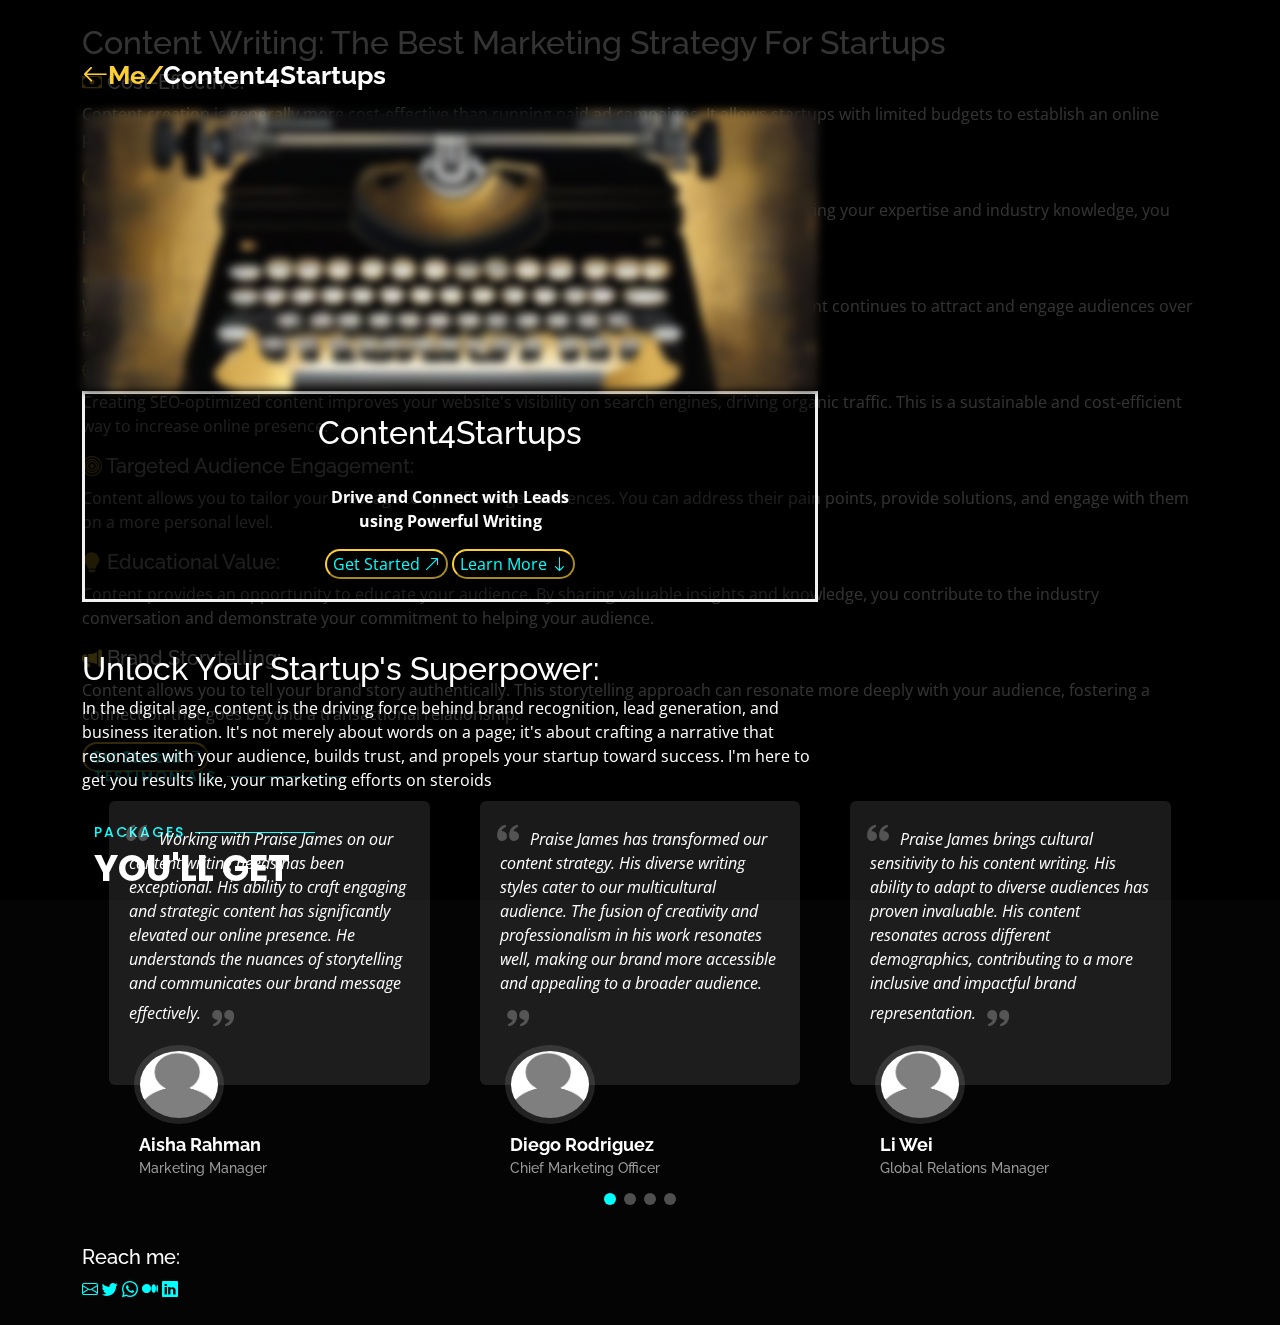
<file: content-for-startups.html>
<!DOCTYPE html>
<html lang="en">
  <head>
    <meta charset="utf-8" />
    <meta content="width=device-width, initial-scale=1.0" name="viewport" />

    <title>Content4Startups - Drive and Connect with leads with Powerful writing</title>
    <meta content="" name="description" />
    <meta content="" name="keywords" />

    <!-- Favicons -->
    <link href="assets/img/favicon.png" rel="icon" />
    <link href="assets/img/apple-touch-icon.png" rel="apple-touch-icon" />

    <!-- Google Fonts -->
    <link
      href="https://fonts.googleapis.com/css?family=Open+Sans:300,300i,400,400i,600,600i,700,700i|Raleway:300,300i,400,400i,500,500i,600,600i,700,700i|Poppins:300,300i,400,400i,500,500i,600,600i,700,700i"
      rel="stylesheet"
    />

    <!-- Vendor CSS Files -->
    <link
      href="assets/vendor/bootstrap/css/bootstrap.min.css"
      rel="stylesheet"
    />
    <link
      href="assets/vendor/bootstrap-icons/bootstrap-icons.css"
      rel="stylesheet"
    />
    <link href="assets/vendor/boxicons/css/boxicons.min.css" rel="stylesheet" />
    <link
      href="assets/vendor/glightbox/css/glightbox.min.css"
      rel="stylesheet"
    />
    <link href="assets/vendor/remixicon/remixicon.css" rel="stylesheet" />
    <link href="assets/vendor/swiper/swiper-bundle.min.css" rel="stylesheet" />

    <!-- Template Main CSS File -->
    <link href="assets/css/style.css" rel="stylesheet" />

  </head>

  <body>
    <main id="main">
      <!-- ======= Portfolio Details ======= -->
      <div id="portfolio-details" class="portfolio-details">
        <div class="container">
          <div class="row">
            <div class="col-lg-8">
              <h2 class="portfolio-title"><a href="/" style="color: #face34;"><i class="bi bi-arrow-left"></i>Me/</a>Content4Startups</h2>
              <div class="text-center">

        <div class="content-hero">
        </div>
        <div class="hero-overlay">
            <h2 class="">Content4Startups</h2>
            <br>
            <p class="">Drive and Connect with Leads
              <br>using Powerful Writing 
            </p>
            <div class="column">
            <button style="border-radius: 25px; border-color: #face34; color: #face34; background-color: transparent;"><a href="https://forms.gle/Scn6UAbZW4ojqVaX6">Get Started <i class="bi bi-arrow-up-right"></i></a></button>
            <button style="border-radius: 25px; border-color: #face34; color: #face34; background-color: transparent;"><a href="#content">Learn More <i class="bi bi-arrow-down"></i></a></button>
            </div>
        </div>
        </div>
        <br>
        <br>
    <h2>Unlock Your Startup's Superpower:</h2>
    <p>In the digital age, content is the driving force behind brand recognition, lead generation, and business iteration. It's not merely about words on a page; it's about crafting a narrative that resonates with your audience, builds trust, and propels your startup toward success. I'm here to get you results like, your marketing efforts on steroids</p>

    <div class="container">


      <div class="section-title">
        <h2>Packages</h2>
        <p>You'll Get</p>
      </div>

      <div class="row services">
        <div class="col-lg-4 col-md-6 d-flex align-items-stretch">
          <div class="icon-box">
            <div class="icon"><i class="bi bi-lightbulb"></i></div>
            <h4><a href="mailto: praisejames011@gmail.com">Strategic Content Planning</a></h4>
            <p>Tailored content strategies aligned with your startup's unique goals and target audience.</p>
          </div>
        </div>

        <div class="col-lg-4 col-md-6 d-flex align-items-stretch mt-4 mt-md-0">
          <div class="icon-box">
            <div class="icon"><i class="bx bx-world"></i></div>
            <h4><a href="mailto: praisejames011@gmail.com ">Search Engine Optimization</a></h4>
            <p>Implementing proven SEO techniques to boost online visibility and attract organic traffic.</p>
          </div>
        </div>

        <div class="col-lg-4 col-md-6 d-flex align-items-stretch mt-4 mt-lg-0">
          <div class="icon-box">
            <div class="icon"><i class="bi bi-blockquote-left"></i></div>
            <h4><a href="mailto: praisejames011@gmail.com">Engaging Blog posts and Articles</a></h4>
            <p>Showcasing your expertise, sharing valuable insights, and establishing thought leadership as a startup, through your blog, guest posts, and featuring you on top platforms</p>
          </div>
        </div>

        <div class="col-lg-4 col-md-6 d-flex align-items-stretch mt-4">
          <div class="icon-box">
            <div class="icon"><i class="bi bi-magnet"></i></div>
            <h4><a href="mailto: praisejames011@gmail.com">Lead Generation</a></h4>
            <p>Crafting compelling lead magnets, whitepapers, and guides to capture and nurture leads.</p>
          </div>
        </div>

        <div class="col-lg-4 col-md-6 d-flex align-items-stretch mt-4">
          <div class="icon-box">
            <div class="icon"><i class="bi bi-people"></i></div>
            <h4><a href="mailto: praisejames011@gmail.com">Social Media Brilliance</a></h4>
            <p> Engaging social media content designed to amplify your brand, foster community, and drive conversions.</p>
          </div>
        </div>

        <div class="col-lg-4 col-md-6 d-flex align-items-stretch mt-4">
          <div class="icon-box">
            <div class="icon"><i class="bi bi-envelope"></i></div>
            <h4><a href="mailto: praisejames011@gmail.com">Email & Newsletter Campaigns</a></h4>
            <p>Compelling email content and strategies to build relationships, nurture leads, and guide them through the sales funnel.</p>
          </div>
        </div>

      </div>

    </div>

    <h2>Let's Write Your Startup Success Story Together:</h2>
    <p>Ready to embark on a content journey that transforms your startup's visibility and drives meaningful results? Let's connect and create a holistic approach to elevate your brand in the digital sphere.
    </p>

    <p>Looking forward to being part of your startup success story!</p>
    <button style="border-radius: 25px; border-color: #face34; color: black; background-color: transparent;"><a href="https://forms.gle/Scn6UAbZW4ojqVaX6"><b>Get Started <i class="bi bi-arrow-up-right"></i></b></a></button>

        </div>
        </div>
        <br>
        <br>
        <div class="col-md-6 d-flex align-items-stretch contact">
          <div class="info-box">

            <h3 style="color: #face34;"><b class="bi bi-lightbulb-fill" style="color:#face34; size: 50px;"></b> Fun Fact</h3>
            <p>I've written content featured on reputable websites and platforms such as; Hackernoon, Educative.io, pyprogramming, code ambry, dev.to, medium, and more, and can also help you get strategic guest posts and on the news </p>
          </div>
        </div>
        <br>
  <div class="container">
        <div class="section-title">
        <h2>Recent Articles</h2>
        </div>

  <div id="artigos">
     <div id="article">
     <img src="assets/img/portfolio/portfolio-19.jpg">
     <h6>Web3 Inclusivity: Bridging the digital divide...</h6>
     <p id="readmore"> <a href="https://medium.com/@slakenet/the-slakenet-manifesto-why-the-internet-should-pay-you-d8729e80f709">  Read more <i class="bi bi-arrow-up-right"></i></a></p>
     </div>
  
    <div id="article">
    <img src="assets/img/portfolio/portfolio-1.jpg">
    <h6>The Slakenet Manifesto: Why The Internet Should Pay You</h6>
    <p id="readmore"><a href="https://medium.com/@slakenet/the-slakenet-manifesto-why-the-internet-should-pay-you-d8729e80f709">Read more <i class="bi bi-arrow-up-right"></i></a></p>
  </div>
  
    <div id="article">
    <img src="assets/img/portfolio/portfolio-16.jpg">
    <h6>Build Signup Systems that Thrive in the Real World</h6>
    <p id="readmore"><a href="https://medium.com/@slakenet/the-slakenet-manifesto-why-the-internet-should-pay-you-d8729e80f709">Read More <i class="bi bi-arrow-up-right"></i></a></p>
    </div>
  </div>
    </main>
    <!-- End #main -->
    <br>

    <div class="container">

      <div class="heading_container heading_center">
        <h2>
          Content Writing: The Best Marketing Strategy <span>For Startups</span>
        </h2>
      </div>
      <h5><i style="color: #face34" class="bi bi-cash"></i> Cost-Effective:</h5>
  <p>Content creation is generally more cost-effective than running paid ad campaigns. It allows startups with limited budgets
    to establish an online presence without significant financial investment.</p>

  <h5><i style="color: #face34" class="bi bi-check-circle-fill"></i> Builds Credibility and Trust:</h5>
  <p>High-quality, informative content helps build credibility and trust with your audience. By showcasing your expertise
    and industry knowledge, you position yourself as an authority in your field.</p>

  <h5><i style="color: #face34" class="bi bi-bar-chart-fill"></i> Long-Term Impact:</h5>
  <p>Well-crafted content has a lasting impact. While paid ads have a limited lifespan, evergreen content continues to
    attract and engage audiences over an extended period.</p>

  <h5><i style="color: #face34" class="bi bi-globe"></i> SEO Benefits:</h5>
  <p>Creating SEO-optimized content improves your website's visibility on search engines, driving organic traffic. This is
    a sustainable and cost-efficient way to increase online presence.</p>

  <h5><i style="color: #face34" class="bi bi-bullseye"></i> Targeted Audience Engagement:</h5>
  <p>Content allows you to tailor your message to specific target audiences. You can address their pain points, provide
    solutions, and engage with them on a more personal level.</p>

  <h5><i style="color: #face34" class="bi bi-lightbulb-fill"></i> Educational Value:</h5>
  <p>Content provides an opportunity to educate your audience. By sharing valuable insights and knowledge, you contribute to
    the industry conversation and demonstrate your commitment to helping your audience.</p>

  <h5><i style="color: #face34" class="bi bi-megaphone-fill"></i> Brand Storytelling:</h5>
  <p>Content allows you to tell your brand story authentically. This storytelling approach can resonate more deeply with
    your audience, fostering a connection that goes beyond a transactional relationship.</p>
    <button style="border-radius: 25px; border-color: #face34; color: black; background-color: transparent;"><a href="https://forms.gle/Scn6UAbZW4ojqVaX6"><b>Get Started <i class="bi bi-arrow-up-right"></i></b></a></button>
    <br>
    

<!-- ======= Testimonials ======= -->
    <div class="testimonials container">
    
        <div class="section-title">
            <h2>Testimonials</h2>
        </div>
    
        <div class="testimonials-slider swiper" data-aos="fade-up" data-aos-delay="100">
            <div class="swiper-wrapper">
                <div class="swiper-slide">
                    <div class="testimonial-item">
                        <p>
                            <i class="bx bxs-quote-alt-left quote-icon-left"></i>
                            Working with Praise James on our content writing needs has been exceptional. His ability to craft engaging and strategic content has significantly elevated our online presence. He understands the nuances of storytelling and communicates our brand message effectively.
                            <i class="bx bxs-quote-alt-right quote-icon-right"></i>
                        </p>
                        <img src="assets/img/testimonials/testimonial.jpg" class="testimonial-img" alt="">
                        <h3>Aisha Rahman</h3>
                        <h4>Marketing Manager</h4>
                    </div>
                </div><!-- End testimonial item -->
    
                <div class="swiper-slide">
                    <div class="testimonial-item">
                        <p>
                            <i class="bx bxs-quote-alt-left quote-icon-left"></i>
                            Praise James has transformed our content strategy. His diverse writing styles cater to our multicultural audience. The fusion of creativity and professionalism in his work resonates well, making our brand more accessible and appealing to a broader audience.
                            <i class="bx bxs-quote-alt-right quote-icon-right"></i>
                        </p>
                        <img src="assets/img/testimonials/testimonial.jpg" class="testimonial-img" alt="">
                        <h3>Diego Rodriguez</h3>
                        <h4>Chief Marketing Officer</h4>
                    </div>
                </div><!-- End testimonial item -->
    
                <div class="swiper-slide">
                    <div class="testimonial-item">
                        <p>
                            <i class="bx bxs-quote-alt-left quote-icon-left"></i>
                            Praise James brings cultural sensitivity to his content writing. His ability to adapt to diverse audiences has proven invaluable. His content resonates across different demographics, contributing to a more inclusive and impactful brand representation.
                            <i class="bx bxs-quote-alt-right quote-icon-right"></i>
                        </p>
                        <img src="assets/img/testimonials/testimonial.jpg" class="testimonial-img" alt="">
                        <h3>Li Wei</h3>
                        <h4>Global Relations Manager</h4>
                    </div>
                </div><!-- End testimonial item -->
    
                <div class="swiper-slide">
                    <div class="testimonial-item">
                        <p>
                            <i class="bx bxs-quote-alt-left quote-icon-left"></i>
                            It's a pleasure working with Praise James on our content initiatives. His commitment to delivering diverse and culturally relevant content sets him apart. Our brand has witnessed increased engagement and resonance with our target audience due to his content expertise.
                            <i class="bx bxs-quote-alt-right quote-icon-right"></i>
                        </p>
                        <img src="assets/img/testimonials/testimonial.jpg" class="testimonial-img" alt="">
                        <h3>Ravi Patel</h3>
                        <h4>Brand Strategist</h4>
                    </div>
                </div><!-- End testimonial item -->
    
            </div>
            <div class="swiper-pagination"></div>
        </div>
    
        <div class="owl-carousel testimonials-carousel">
    
        </div>
    
    </div>
    <br>
    <div class="social-links">
        
              <h5>Reach me:</h5>

              <a href="mailto: praisejames011@gmail.com" class="facebook"><i class="bi bi-envelope"></i></a>
              <a href="https://twitter.com/praze_james" class="twitter"><i class="bi bi-twitter"></i></a>

              <a href="https://wa.me/+2349030948417" class="whatsapp"><i class="bi bi-whatsapp"></i></a>
              <a href="https://medium.com/@praise-james" class="medium"><i class="bi bi-medium"></i></a>
              <a href="https://linkedin.com/in/praise-james" class="linkedin"><i class="bi bi-linkedin"></i></a>
            </div>
    <br>

    <!-- Vendor JS Files -->
    <script src="assets/vendor/purecounter/purecounter_vanilla.js"></script>
    <script src="assets/vendor/bootstrap/js/bootstrap.bundle.min.js"></script>
    <script src="assets/vendor/glightbox/js/glightbox.min.js"></script>
    <script src="assets/vendor/isotope-layout/isotope.pkgd.min.js"></script>
    <script src="assets/vendor/swiper/swiper-bundle.min.js"></script>
    <script src="assets/vendor/waypoints/noframework.waypoints.js"></script>
    <script src="assets/vendor/php-email-form/validate.js"></script>

    <!-- Template Main JS File -->
    <script src="assets/js/main.js"></script>
  </body>
</html>
</file>
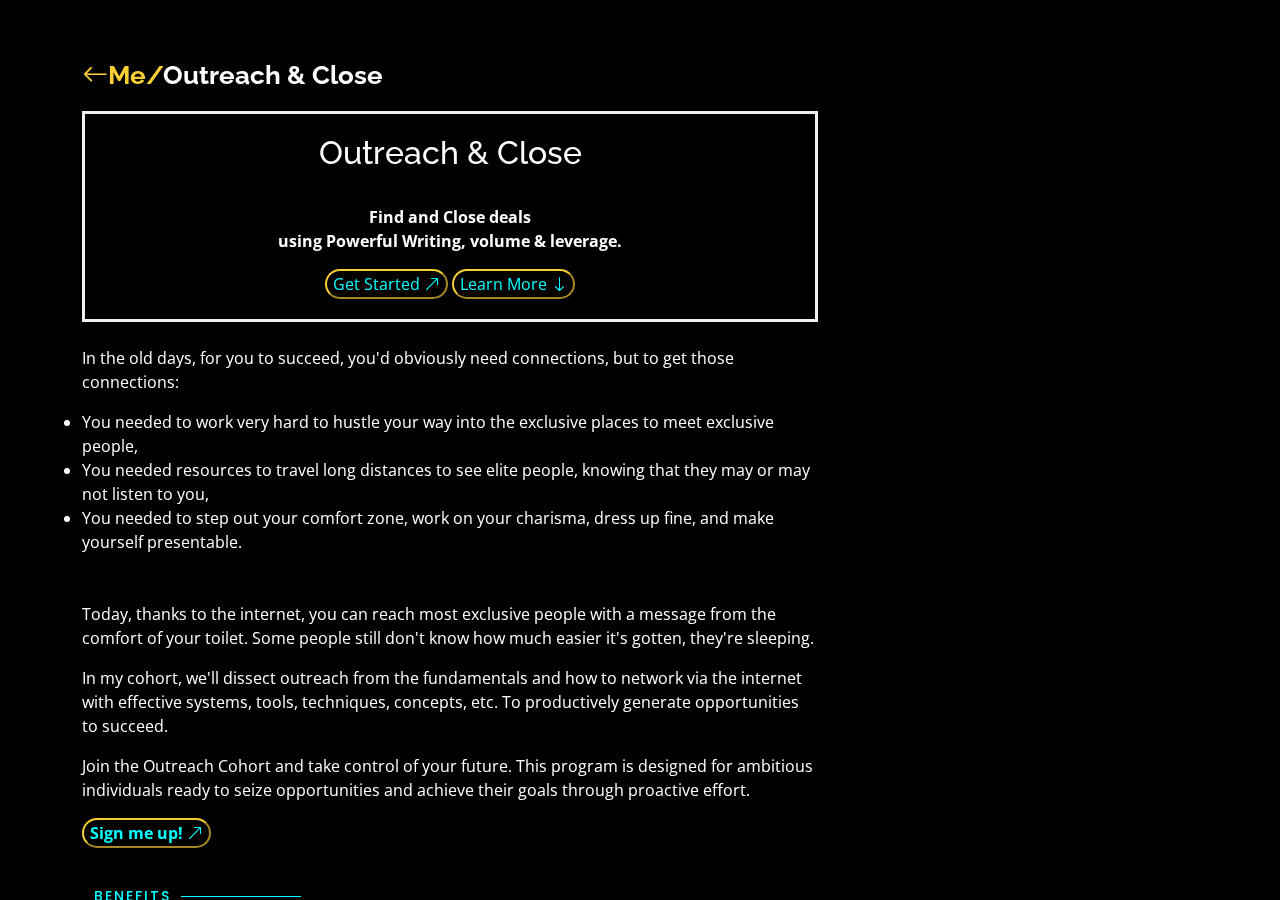
<file: outreach.html>
<!DOCTYPE html>
<html lang="en">
  <head>
    <meta charset="utf-8" />
    <meta content="width=device-width, initial-scale=1.0" name="viewport" />

    <title>Outreach & Close - Get and Close Clients, deals, jobs, anything</title>
    <meta content="" name="description" />
    <meta content="" name="keywords" />

    <!-- Favicons -->
    <link href="assets/img/favicon.png" rel="icon" />
    <link href="assets/img/apple-touch-icon.png" rel="apple-touch-icon" />

    <!-- Google Fonts -->
    <link
      href="https://fonts.googleapis.com/css?family=Open+Sans:300,300i,400,400i,600,600i,700,700i|Raleway:300,300i,400,400i,500,500i,600,600i,700,700i|Poppins:300,300i,400,400i,500,500i,600,600i,700,700i"
      rel="stylesheet"
    />

    <!-- Vendor CSS Files -->
    <link
      href="assets/vendor/bootstrap/css/bootstrap.min.css"
      rel="stylesheet"
    />
    <link
      href="assets/vendor/bootstrap-icons/bootstrap-icons.css"
      rel="stylesheet"
    />
    <link href="assets/vendor/boxicons/css/boxicons.min.css" rel="stylesheet" />
    <link
      href="assets/vendor/glightbox/css/glightbox.min.css"
      rel="stylesheet"
    />
    <link href="assets/vendor/remixicon/remixicon.css" rel="stylesheet" />
    <link href="assets/vendor/swiper/swiper-bundle.min.css" rel="stylesheet" />

    <!-- Template Main CSS File -->
    <link href="assets/css/style.css" rel="stylesheet" />

  </head>

  <body>
    <main id="main">
      <!-- ======= Portfolio Details ======= -->
      <div id="portfolio-details" class="portfolio-details">
        <div class="container">
          <div class="row">
            <div class="col-lg-8">
              <h2 class="portfolio-title"><a href="/" style="color: #face34;"><i class="bi bi-arrow-left"></i>Me/</a>Outreach & Close</h2>
              <div class="text-center">

        <!-- <div class="content-hero">
        </div> -->
        <div class="hero-overlay">
            <h2 class="">Outreach & Close</h2>
            <br>
            <p class="">Find and Close deals
              <br>using Powerful Writing, volume & leverage.
            </p>
            <div class="column">
            <button style="border-radius: 25px; border-color: #face34; color: #face34; background-color: transparent;"><a href="https://forms.gle/WPQy4RJe4xvmKgiH8">Get Started <i class="bi bi-arrow-up-right"></i></a></button>
            <button style="border-radius: 25px; border-color: #face34; color: #face34; background-color: transparent;"><a href="#content">Learn More <i class="bi bi-arrow-down"></i></a></button>
            </div>
        </div>
        </div>
        <br>
        <p>
        In the old days, for you to succeed, you'd obviously need connections, but to get those connections:
        </p>
        <li>
        You needed to work very hard to hustle your way into the exclusive places to meet exclusive people,
        </li>
        <li>
        You needed resources to travel long distances to see elite people, knowing that they may or may not listen to you,
        </li>
        <li>
        You needed to step out your comfort zone, work on your charisma, dress up fine, and make yourself presentable.
        </li>
        <br>
        <br>
        <p>
        Today, thanks to the internet, you can reach most exclusive people with a message from the comfort of your toilet. Some people still don't know how much easier it's gotten, they're sleeping.
        </p>
        <p>
        In my cohort, we'll dissect outreach from the fundamentals and how to network via the internet with effective systems, tools, techniques, concepts, etc. To productively generate opportunities to succeed.
        <p>
        Join the Outreach Cohort and take control of your future. This program is designed for ambitious individuals ready to seize opportunities and achieve their goals through proactive effort.
        </p>
        <button style="border-radius: 25px; border-color: #face34; color: black; background-color: transparent;"><a href="https://forms.gle/WPQy4RJe4xvmKgiH8"><b>Sign me up! <i class="bi bi-arrow-up-right"></i></b></a></button>
        <br>
        <br>
        <div class="container">
      <div class="section-title">
        <h2>Benefits</h2>
        <p>You'll Get</p>
      </div>
      <div class="row services">
        <div class="col-lg-4 col-md-6 d-flex align-items-stretch">
          <div class="icon-box">
            <div class="icon"><i class="bi bi-lightbulb"></i></div>
            <h4><a href="mailto: praisejames011@gmail.com">Opportunity Generation</a></h4>
            <p>Learn how to proactively create opportunities through strategic outreach method</p>
          </div>
        </div>

        <div class="col-lg-4 col-md-6 d-flex align-items-stretch mt-4 mt-md-0">
          <div class="icon-box">
            <div class="icon"><i class="bi bi-tools"></i></div>
            <h4><a href="mailto: praisejames011@gmail.com ">Skill Amplification </a></h4>
            <p>Sharpen your communication and networking skills to enhance your career prospects and amplify the impact of your other skills.</p>
          </div>
        </div>

        <div class="col-lg-4 col-md-6 d-flex align-items-stretch mt-4 mt-lg-0">
          <div class="icon-box">
            <div class="icon"><i class="bi bi-award"></i></div>
            <h4><a href="mailto: praisejames011@gmail.com">Accountability</a></h4>
            <p>Stay accountable and track your progress with structured accountability dashboards and competition.</p>
          </div>
        </div>
        <div class="col-lg-4 col-md-6 d-flex align-items-stretch mt-4">
          <div class="icon-box">
            <div class="icon"><i class="bi bi-people"></i></div>
            <h4><a href="mailto: praisejames011@gmail.com">One on One Guidance</a></h4>
            <p>Capitalize on personalized and expert guidance & tools to make outreach easier.</p>
          </div>
        </div>

      </div>
      <br>
      <button style="border-radius: 25px; border-color: #face34; color: black; background-color: transparent;"><a href="https://forms.gle/WPQy4RJe4xvmKgiH8"><b>Join Now! <i class="bi bi-arrow-up-right"></i></b></a></button>
      <br>
      <br>
        <p>
        Forget waiting for luck to come knocking—create your own luck by taking action. The cohort will equip you with the tools, knowledge, and strategies to generate opportunities with outreach (email, calls, messages etc). and make success inevitable.
        </p>
        <p>
        No more relying on blind luck or chance. Through hard work, persistence, and skill development, you'll:
        </p>
        <li>Increase your chances of success by generating large volumes of opportunities with outreach strategies, tools, community etc.</li>
        <li>Learn and become adept at spotting and capitalizing on opportunities in your field.</li>
        <li>Build up your unique brand that'll make opportunities find you.</li>
        <br>
        <p>
        The program is all about empowering you to take charge of your destiny and build a successful career on your terms.
        </p>
        <p>
        Join the list now and let's make success happen together. Don't leave your future to chance—take control and join the cohort today!"
        </p>
        <br>
        <button style="border-radius: 25px; border-color: #face34; color: black; background-color: transparent;"><a href="https://forms.gle/WPQy4RJe4xvmKgiH8"><b>Sign me up! <i class="bi bi-arrow-up-right"></i></b></a></button>
        <br>
        <br>
    <h2 id="content">Who am I?</h2>
    <p>In the fall of 2022, I was in a situation where I didn't have a PC or a smartphone.
    </p>
    <p>
    In dire need of a breakthrough to step up. I borrowed a friend's PC to start working on my portfolio, projects, articles etc.</p>
    <p>
    Then I was reaching out to businesses to get freelance gigs etc. Pitching them my projects and articles hoping to get some money to step back up. I didn't get a single one.
    </p>
    <p>
    Broke asf. Something tragic happened to my friend and I didn't have access to the PC anymore.
    </p>
    <p>
    I was frustrated. I was forced to look around and see if there was anything for me. Then I realized most of the small businesses around didn't have tech or online strategies that could improve their reach and grow their business and I could help them with that.
    </p>
    <p>
    I was able to put some things together. I found an internet cafe where I was allowed to borrow their PC for an unstable time, it wasn't connected to the internet and was low spec so I had to write HTML and CSS on Notepad until I could run portable sublime text on a flash drive.
    </p>
    <p>
    Then I found this old phone around in my house, the charging point wasn't working, the network was poor and, well you can take a look at it...
    </p>
    <img src="assets/img/phone.png"/>
    <p>
    By the beginning of January 2023, I'd grab my Dad's smartphone at night (sometimes if he was chanced) and google "restaurants near me", "printing stores near me" etc. Then I'd write their emails on paper and send cold emails to offer web design services. Didn't get any response as I kept doing it for weeks.
    </p>
    <p>
    Then I started writing their phone numbers at night, then I'd go outside in the morning to cold call with that phone I told you I found and then go to the cafe in the afternoon to write code and stuff.
    </p>
    <p>
    I faced lots of rejections, failures, depressing insults, etc on the cold call outreach, especially as I'm an introvert and was taking a huge leap from my comfort zone.
    </p>
    <p>
    Eventually, I got better and learned from my mistakes by myself. I didn't have access to take any courses, read any books or get any mentors who could help.
    </p>
    <p>
    One day I called a hotel and asked to speak with the manager and they were like "You can come over". I told them when I'd come, prepared a printout and showed up the next morning.
    </p>
    <p>
    That was the beginning of my journey as a tech consultant. I've learned so much from the hands-on experience, to figure out how to market my skills and give people value.
    </p>
    <p>
    I have lots of stories and lessons to share on this, I later went on to close better deals, read and watched actual lessons, this increased my output significantly.
    </p>
    <p>
    I got to reach 40+ businesses, till I stopped. Then focused on my startup and used my skills to send emails, jump on meetings and close partnerships with companies. I've had conversations with Nord, Kantar, Neo breed marketing, and an exhaustive list of companies and I got to close deals with some of them.
    </p>
    <p>
    Used this same skills to get job offers and other opportunities.
    </p>
    <p>
    Here's one unfair advantage for you:
    
    I'm about to resume the game once again and harder, with all the knowledge I have now, my expertise on email tech, the arts, concepts, psychology, etc, on how to approach and get what you want from businesses or the people that matter.
    </p>
    <p>
    I'll be using it to work on some of my projects, including Blocktip (300+ cryptos are live btw, Signup for Blocktip to start receiving tips and support in crypto).
    </p>
    <p>
    So I'm starting a cohort to teach you along to smash your own goals with email & outreach strategies while I do the same.
    </p>
    <p>
    I'm opening only 3 spots. We'll be dissecting various topics where I'll share more of my experiences, stories, lessons, insights, technical knowledge, etc on how to close clients.
    </p>
    <p>
    We'll have accountability dashboards where we'll all do large amounts of reps after the lessons and make sure we do enough inputs that it wouldn't make any sense not to smash those goals.
    </p>
    <br>
    <p>This is NOT for you if you:
    </p>
    <li>Want to remain in the same place
    </li>
    <li>Are lazy
    </li>
    <li>Are impatient and prefer comfort 24/7
    </li>
    <li>Can't dedicate time, resources and energy to your goals.
    </li>
    <br>
    <p>
    This is for you if you need to:
    </p>
    <li>Get a job(s)
    </li>
    <li>Get clients for your service
    </li>
    <li>Get customers for your product
    </li>
    <li>Close partnerships with companies.
    </li>
    <li>Network, get mentors, teammates or other people that can contribute to your career growth.
    </li>
    <li>Get more opportunities for anything you're doing.
    </li>
    <li>Find more ways to monetize your skills.
    </li>
    <li>Learn a quality skill that is monetizable and you can build on.
    </li>
    <li>Other creative ways you can apply it.</li>
    <br>
    <p>
    Check out this form to learn more: <a href="https://forms.gle/WPQy4RJe4xvmKgiH8" style="color: #face34;">https://forms.gle/WPQy4RJe4xvmKgiH8</a>
    </p>
    <p>
    I'll send you an email for the next steps if you're selected and add you to the cohort.
    </p>
    <p>
    See you soon,
    
    Praise J.J.</p>

    </div>

        </div>
        </div>
        <br>
        <br>
        <div class="col-md-6 d-flex align-items-stretch contact">
          <div class="info-box">

            <h3 style="color: #face34;"><b class="bi bi-lightbulb-fill" style="color:#face34; size: 50px;"></b> Fun Fact</h3>
            <p>...</p>
          </div>
        </div>
        <br>
    <br>

<!-- ======= Testimonials ======= -->
    <div class="testimonials container">
    
        <div class="section-title">
            <h2>Testimonials</h2>
        </div>
    
        <div class="testimonials-slider swiper" data-aos="fade-up" data-aos-delay="100">
            <div class="swiper-wrapper">
                <div class="swiper-slide">
                    <div class="testimonial-item">
                        <p>
                            <i class="bx bxs-quote-alt-left quote-icon-left"></i>
                            lorem ipsum dolor sit amet.
                            <i class="bx bxs-quote-alt-right quote-icon-right"></i>
                        </p>
                        <img src="assets/img/testimonials/testimonial.jpg" class="testimonial-img" alt="">
                        <h3>John Doe</h3>
                        <h4>Head Baldy</h4>
                    </div>
                </div><!-- End testimonial item -->
    
                <div class="swiper-slide">
                    <div class="testimonial-item">
                        <p>
                            <i class="bx bxs-quote-alt-left quote-icon-left"></i>
                            Lorem Ipsum dolor sit amet.
                            <i class="bx bxs-quote-alt-right quote-icon-right"></i>
                        </p>
                        <img src="assets/img/testimonials/testimonial.jpg" class="testimonial-img" alt="">
                        <h3>John Doe</h3>
                        <h4>Head Baldy</h4>
                    </div>
                </div><!-- End testimonial item -->
    
                <div class="swiper-slide">
                    <div class="testimonial-item">
                        <p>
                            <i class="bx bxs-quote-alt-left quote-icon-left"></i>
                            lorem ipsum.
                            <i class="bx bxs-quote-alt-right quote-icon-right"></i>
                        </p>
                        <img src="assets/img/testimonials/testimonial.jpg" class="testimonial-img" alt="">
                        <h3>John Doe</h3>
                        <h4>Head Baldy</h4>
                    </div>
                </div><!-- End testimonial item -->
    
                <div class="swiper-slide">
                    <div class="testimonial-item">
                        <p>
                            <i class="bx bxs-quote-alt-left quote-icon-left"></i>
                            Lorem Ipsum dolor sit amet.
                            <i class="bx bxs-quote-alt-right quote-icon-right"></i>
                        </p>
                        <img src="assets/img/testimonials/testimonial.jpg" class="testimonial-img" alt="">
                        <h3>John Doe</h3>
                        <h4>Head Baldy</h4>
                    </div>
                </div><!-- End testimonial item -->
    
            </div>
            <div class="swiper-pagination"></div>
        </div>
    
        <div class="owl-carousel testimonials-carousel">
    
        </div>
    
    </div>
    <br>
    <div class="col-md-6 d-flex align-items-stretch contact">

          <div class="info-box">


            <h3 style="color: #face34;"><b class="bi bi-pie-chart-fill" style="color:#face34; size: 50px;"></b> Fun Stats</h3>
            Coming soon...
            <!--<ul><b style="color:white;">According to HubSpot, companies that blog receive 97% more links to their websites.</b></ul>
            <ul><b style="color:white;">Content marketing costs 62% less than traditional marketing and generates about three times as many leads (DemandMetric).</b></ul>
            <ul><b style="color:white;">Content marketing leaders experience 7.8 times more site traffic than non-leaders (Content Marketing Institute).</b></ul>
            <ul><b style="color:white;">70% of consumers prefer getting to know a company through articles rather than ads (Content Marketing Institute).</b></ul>-->
          </div>
        </div>
        
        <button style="border-radius: 25px; border-color: #face34; color: black; background-color: transparent;"><a href="https://forms.gle/Scn6UAbZW4ojqVaX6"><b>Get Started <i class="bi bi-arrow-up-right"></i></b></a></button>
        <br>
        <br>
    <div class="social-links">
        
              <h5>Reach me:</h5>

              <a href="mailto: praisejames011@gmail.com" class="facebook"><i class="bi bi-envelope"></i></a>
              <a href="https://twitter.com/praze_james" class="twitter"><i class="bi bi-twitter"></i></a>

              <a href="https://wa.me/+2349030948417" class="whatsapp"><i class="bi bi-whatsapp"></i></a>
              <a href="https://medium.com/@praise-james" class="medium"><i class="bi bi-medium"></i></a>
              <a href="https://linkedin.com/in/praise-james" class="linkedin"><i class="bi bi-linkedin"></i></a>
            </div>
    <br>

    <!-- Vendor JS Files -->
    <script src="assets/vendor/purecounter/purecounter_vanilla.js"></script>
    <script src="assets/vendor/bootstrap/js/bootstrap.bundle.min.js"></script>
    <script src="assets/vendor/glightbox/js/glightbox.min.js"></script>
    <script src="assets/vendor/isotope-layout/isotope.pkgd.min.js"></script>
    <script src="assets/vendor/swiper/swiper-bundle.min.js"></script>
    <script src="assets/vendor/waypoints/noframework.waypoints.js"></script>
    <script src="assets/vendor/php-email-form/validate.js"></script>

    <!-- Template Main JS File -->
    <script src="assets/js/main.js"></script>
  </body>
</html>
</file>
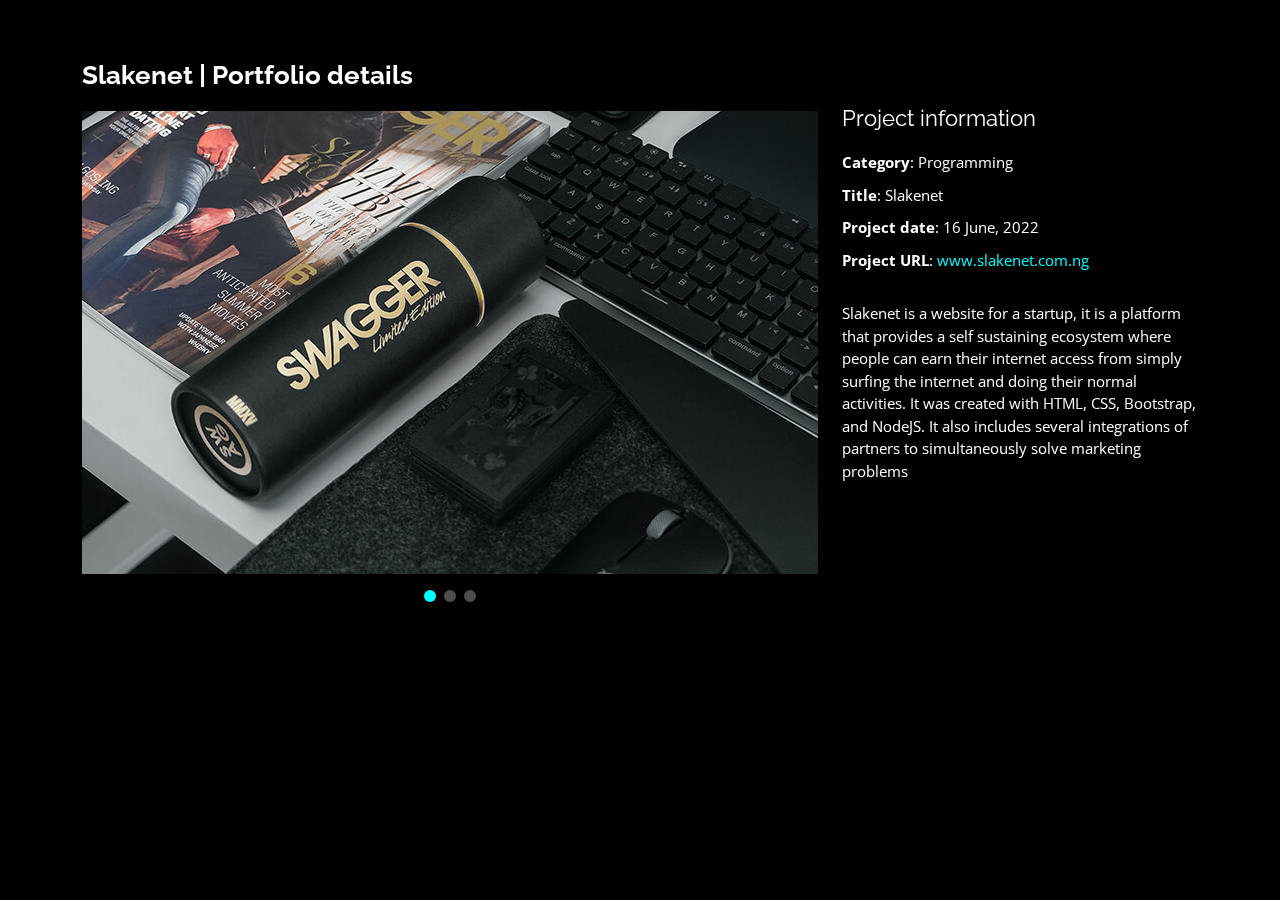
<file: slakenet-details.html>
<!DOCTYPE html>
<html lang="en">
  <head>
    <meta charset="utf-8" />
    <meta content="width=device-width, initial-scale=1.0" name="viewport" />

    <title>Portfolio details - Slakenet</title>
    <meta content="" name="description" />
    <meta content="" name="keywords" />

    <!-- Favicons -->
    <link href="assets/img/favicon.png" rel="icon" />
    <link href="assets/img/apple-touch-icon.png" rel="apple-touch-icon" />

    <!-- Google Fonts -->
    <link
      href="https://fonts.googleapis.com/css?family=Open+Sans:300,300i,400,400i,600,600i,700,700i|Raleway:300,300i,400,400i,500,500i,600,600i,700,700i|Poppins:300,300i,400,400i,500,500i,600,600i,700,700i"
      rel="stylesheet"
    />

    <!-- Vendor CSS Files -->
    <link
      href="assets/vendor/bootstrap/css/bootstrap.min.css"
      rel="stylesheet"
    />
    <link
      href="assets/vendor/bootstrap-icons/bootstrap-icons.css"
      rel="stylesheet"
    />
    <link href="assets/vendor/boxicons/css/boxicons.min.css" rel="stylesheet" />
    <link
      href="assets/vendor/glightbox/css/glightbox.min.css"
      rel="stylesheet"
    />
    <link href="assets/vendor/remixicon/remixicon.css" rel="stylesheet" />
    <link href="assets/vendor/swiper/swiper-bundle.min.css" rel="stylesheet" />

    <!-- Template Main CSS File -->
    <link href="assets/css/style.css" rel="stylesheet" />

    <!-- =======================================================
  * Template Name: Personal - v4.9.1
  * Template URL: https://bootstrapmade.com/personal-free-resume-bootstrap-template/
  * Author: BootstrapMade.com
  * License: https://bootstrapmade.com/license/
  ======================================================== -->
  </head>

  <body>
    <main id="main">
      <!-- ======= Portfolio Details ======= -->
      <div id="portfolio-details" class="portfolio-details">
        <div class="container">
          <div class="row">
            <div class="col-lg-8">
              <h2 class="portfolio-title">Slakenet | Portfolio details</h2>

              <div class="portfolio-details-slider swiper">
                <div class="swiper-wrapper align-items-center">
                  <div class="swiper-slide">
                    <img
                      src="assets/img/portfolio/portfolio-details-1.jpg"
                      alt=""
                    />
                  </div>

                  <div class="swiper-slide">
                    <img
                      src="assets/img/portfolio/portfolio-details-2.jpg"
                      alt=""
                    />
                  </div>

                  <div class="swiper-slide">
                    <img
                      src="assets/img/portfolio/portfolio-details-3.jpg"
                      alt=""
                    />
                  </div>
                </div>
                <div class="swiper-pagination"></div>
              </div>
            </div>

            <div class="col-lg-4 portfolio-info">
              <h3>Project information</h3>
              <ul>
                <li><strong>Category</strong>: Programming</li>
                <li><strong>Title</strong>: Slakenet</li>
                <li><strong>Project date</strong>: 16 June, 2022</li>
                <li>
                  <strong>Project URL</strong>:
                  <a href="https://slakenet.com.ng">www.slakenet.com.ng</a>
                </li>
              </ul>

              <p>
                Slakenet is a website for a startup, it is a platform that
                provides a self sustaining ecosystem where people can earn their
                internet access from simply surfing the internet and doing their
                normal activities. It was created with HTML, CSS, Bootstrap, and
                NodeJS. It also includes several integrations of partners to
                simultaneously solve marketing problems
              </p>
            </div>
          </div>
        </div>
      </div>
      <!-- End Portfolio Details -->
    </main>
    <!-- End #main -->

    <!-- Vendor JS Files -->
    <script src="assets/vendor/purecounter/purecounter_vanilla.js"></script>
    <script src="assets/vendor/bootstrap/js/bootstrap.bundle.min.js"></script>
    <script src="assets/vendor/glightbox/js/glightbox.min.js"></script>
    <script src="assets/vendor/isotope-layout/isotope.pkgd.min.js"></script>
    <script src="assets/vendor/swiper/swiper-bundle.min.js"></script>
    <script src="assets/vendor/waypoints/noframework.waypoints.js"></script>
    <script src="assets/vendor/php-email-form/validate.js"></script>

    <!-- Template Main JS File -->
    <script src="assets/js/main.js"></script>
  </body>
</html>
</file>
<file: assets/css/style.css>
/*--------------------------------------------------------------
# General
--------------------------------------------------------------*/
body {
  font-family: "Open Sans", sans-serif;
  background-color: #040404;
  color: #fff;
  position: relative;
  background: blur;
}

body::before {
  content: "";
  position: fixed;
  background-size: cover;
  left: 0;
  right: 0;
  top: 0;
  height: 100vh;
  z-index: -1;
}

.bg-video {
  position: fixed;
  top: 0;
  left: 0;
  width: 100%;
  height: 100vh;
  overflow: hidden;
}

.bg-video video {
  object-fit: cover;
  width: 100%;
  height: 100%;
}
@media (min-width: 1024px) {
  body::before {
    background-attachment: fixed;
  }
}

a {
  color: cyan;
  text-decoration: none;
}

a:hover {
  color: cyan;
  text-decoration: none;
}

h1,
h2,
h3,
h4,
h5,
h6 {
  font-family: "Raleway", sans-serif;
}

/*--------------------------------------------------------------
# Header
--------------------------------------------------------------*/
#header {
  transition: ease-in-out 0.3s;
  position: relative;
  height: 100vh;
  display: flex;
  align-items: center;
  z-index: 997;
  overflow-y: auto;
}

#header * {
  transition: ease-in-out 0.3s;
}

#header h1 {
  font-size: 48px;
  margin: 0;
  padding: 0;
  line-height: 1;
  font-weight: 700;
  font-family: "Poppins", sans-serif;
}

#header h1 a,
#header h1 a:hover {
  color: #fff;
  line-height: 1;
  display: inline-block;
}

#header h2 {
  font-size: 24px;
  margin-top: 20px;
  color: rgba(255, 255, 255, 0.8);
}

#header h2 span {
  color: #fff;
  border-bottom: 2px solid cyan;
  padding-bottom: 6px;
}

#header img {
  padding: 0;
  margin: 0;
}

#header .social-links {
  margin-top: 40px;
  display: flex;
}

#header .social-links a {
  font-size: 16px;
  display: flex;
  justify-content: center;
  align-items: center;
  background: rgba(255, 255, 255, 0.1);
  color: #fff;
  line-height: 1;
  margin-right: 8px;
  border-radius: 50%;
  width: 40px;
  height: 40px;
}

#header .social-links a:hover {
  background: cyan;
}

@media (max-width: 992px) {
  #header h1 {
    font-size: 36px;
  }

  #header h2 {
    font-size: 20px;
    line-height: 30px;
  }

  #header .social-links {
    margin-top: 15px;
  }

  #header .container {
    display: flex;
    flex-direction: column;
    align-items: center;
  }
}

/* Header Top */
#header.header-top {
  height: 80px;
  position: fixed;
  left: 0;
  top: 0;
  right: 0;
  background: rgba(0, 0, 0, 0.9);
}

#header.header-top .social-links,
#header.header-top h2 {
  display: none;
}

#header.header-top h1 {
  margin-right: auto;
  font-size: 36px;
}

#header.header-top .container {
  display: flex;
  align-items: center;
}

#header.header-top .navbar {
  margin: 0;
}

@media (max-width: 768px) {
  #header.header-top {
    height: 60px;
  }

  #header.header-top h1 {
    font-size: 26px;
  }
}

/*--------------------------------------------------------------
# Navigation Menu
--------------------------------------------------------------*/
/**
* Desktop Navigation 
*/
.navbar {
  padding: 0;
  margin-top: 35px;
}

.navbar ul {
  margin: 0;
  padding: 0;
  display: flex;
  list-style: none;
  align-items: center;
}

.navbar li {
  position: relative;
}

.navbar li+li {
  margin-left: 30px;
}

.navbar a,
.navbar a:focus {
  display: flex;
  align-items: center;
  justify-content: space-between;
  padding: 0;
  font-family: "Poppins", sans-serif;
  font-size: 16px;
  font-weight: 400;
  color: rgba(255, 255, 255, 0.7);
  white-space: nowrap;
  transition: 0.3s;
}

.navbar a i,
.navbar a:focus i {
  font-size: 12px;
  line-height: 0;
  margin-left: 5px;
}

.navbar a:before {
  content: "";
  position: absolute;
  width: 0;
  height: 2px;
  bottom: -4px;
  left: 0;
  background-color: cyan;
  visibility: hidden;
  width: 0px;
  transition: all 0.3s ease-in-out 0s;
}

.navbar a:hover:before,
.navbar li:hover>a:before,
.navbar .active:before {
  visibility: visible;
  width: 25px;
}

.navbar a:hover,
.navbar .active,
.navbar .active:focus,
.navbar li:hover>a {
  color: #fff;
}

/**
* Mobile Navigation 
*/
.mobile-nav-toggle {
  color: #fff;
  font-size: 28px;
  cursor: pointer;
  display: none;
  line-height: 0;
  transition: 0.5s;
  position: fixed;
  right: 15px;
  top: 15px;
}

@media (max-width: 991px) {
  .mobile-nav-toggle {
    display: block;
  }

  .navbar ul {
    display: none;
  }
}

.navbar-mobile {
  position: fixed;
  overflow: hidden;
  top: 0;
  right: 0;
  left: 0;
  bottom: 0;
  background: rgba(0, 0, 0, 0.9);
  transition: 0.3s;
  z-index: 999;
  margin-top: 0;
}

.navbar-mobile .mobile-nav-toggle {
  position: absolute;
  top: 15px;
  right: 15px;
}

.navbar-mobile ul {
  display: block;
  position: absolute;
  top: 55px;
  right: 15px;
  bottom: 45px;
  left: 15px;
  padding: 10px 0;
  overflow-y: auto;
  transition: 0.3s;
  border: 2px solid rgba(255, 255, 255, 0.2);
}

.navbar-mobile li {
  padding: 12px 20px;
}

.navbar-mobile li+li {
  margin: 0;
}

.navbar-mobile a,
.navbar-mobile a:focus {
  font-size: 16px;
  position: relative;
}

/*--------------------------------------------------------------
# Sections General
--------------------------------------------------------------*/
section {
  overflow: hidden;
  position: absolute;
  width: 100%;
  top: 140px;
  bottom: 100%;
  opacity: 0;
  transition: ease-in-out 0.4s;
  z-index: 2;
}

section.section-show {
  top: 100px;
  bottom: auto;
  opacity: 1;
  padding-bottom: 45px;
}

section .container {
  background: rgba(0, 0, 0, 0.9);
  padding: 30px;
}

@media (max-width: 768px) {
  section {
    top: 120px;
  }

  section.section-show {
    top: 80px;
  }
}

.section-title h2 {
  font-size: 14px;
  font-weight: 500;
  padding: 0;
  line-height: 1px;
  margin: 0 0 20px 0;
  letter-spacing: 2px;
  text-transform: uppercase;
  color: cyan;
  font-family: "Poppins", sans-serif;
}

.section-title h2::after {
  content: "";
  width: 120px;
  height: 1px;
  display: inline-block;
  background: cyan;
  margin: 4px 10px;
}

.section-title p {
  margin: 0;
  margin: -15px 0 15px 0;
  font-size: 36px;
  font-weight: 700;
  text-transform: uppercase;
  font-family: "Poppins", sans-serif;
  color: #fff;
}

/*--------------------------------------------------------------
# About
--------------------------------------------------------------*/
.about-me .content h3 {
  font-weight: 700;
  font-size: 26px;
  color: cyan;
}

.about-me .content ul {
  list-style: none;
  padding: 0;
}

.about-me .content ul li {
  margin-bottom: 20px;
  display: flex;
  align-items: center;
}

.about-me .content ul strong {
  margin-right: 10px;
}

.about-me .content ul i {
  font-size: 16px;
  margin-right: 5px;
  color: cyan;
  line-height: 0;
}

.about-me .content p:last-child {
  margin-bottom: 0;
}

/*--------------------------------------------------------------
# Counts
--------------------------------------------------------------*/
.counts {
  padding: 70px 0 60px;
}

.counts .count-box {
  padding: 30px 30px 25px 30px;
  width: 100%;
  position: relative;
  text-align: center;
  background: rgba(255, 255, 255, 0.08);
}

.counts .count-box i {
  position: absolute;
  top: -25px;
  left: 50%;
  transform: translateX(-50%);
  font-size: 24px;
  background: rgba(255, 255, 255, 0.1);
  padding: 12px;
  color: cyan;
  border-radius: 50px;
  line-height: 0;
}

.counts .count-box span {
  font-size: 36px;
  display: block;
  font-weight: 600;
  color: #fff;
}

.counts .count-box p {
  padding: 0;
  margin: 0;
  font-family: "Raleway", sans-serif;
  font-size: 14px;
}

/*--------------------------------------------------------------
# Skills
--------------------------------------------------------------*/
.skills .progress {
  height: 60px;
  display: block;
  background: none;
  border-radius: 0;
}

.skills .progress .skill {
  padding: 10px 0;
  margin: 0;
  text-transform: uppercase;
  display: block;
  font-weight: 600;
  font-family: "Poppins", sans-serif;
  color: #fff;
}

.skills .progress .skill .val {
  float: right;
  font-style: normal;
}

.skills .progress-bar-wrap {
  background: rgba(255, 255, 255, 0.2);
}

.skills .progress-bar {
  width: 1px;
  height: 10px;
  transition: 0.9s;
  background-color: cyan;
}

/*--------------------------------------------------------------
# Interests
--------------------------------------------------------------*/
.interests .icon-box {
  display: flex;
  align-items: center;
  padding: 20px;
  background: rgba(255, 255, 255, 0.08);
  transition: ease-in-out 0.3s;
}

.interests .icon-box i {
  font-size: 32px;
  padding-right: 10px;
  line-height: 1;
}

.interests .icon-box h3 {
  font-weight: 700;
  margin: 0;
  padding: 0;
  line-height: 1;
  font-size: 16px;
  color: #fff;
}

.interests .icon-box:hover {
  background: rgba(255, 255, 255, 0.12);
}

/*--------------------------------------------------------------
# Testimonials
--------------------------------------------------------------*/
.testimonials .testimonials-carousel,
.testimonials .testimonials-slider {
  overflow: hidden;
}

.testimonials .testimonial-item {
  box-sizing: content-box;
  min-height: 320px;
}

.testimonials .testimonial-item .testimonial-img {
  width: 90px;
  border-radius: 50%;
  margin: -40px 0 0 40px;
  position: relative;
  z-index: 2;
  border: 6px solid rgba(255, 255, 255, 0.12);
}

.testimonials .testimonial-item h3 {
  font-size: 18px;
  font-weight: bold;
  margin: 10px 0 5px 45px;
  color: #fff;
}

.testimonials .testimonial-item h4 {
  font-size: 14px;
  color: #999;
  margin: 0 0 0 45px;
}

.testimonials .testimonial-item .quote-icon-left,
.testimonials .testimonial-item .quote-icon-right {
  color: rgba(255, 255, 255, 0.25);
  font-size: 26px;
}

.testimonials .testimonial-item .quote-icon-left {
  display: inline-block;
  left: -5px;
  position: relative;
}

.testimonials .testimonial-item .quote-icon-right {
  display: inline-block;
  right: -5px;
  position: relative;
  top: 10px;
}

.testimonials .testimonial-item p {
  font-style: italic;
  margin: 0 15px 0 15px;
  padding: 20px 20px 60px 20px;
  background: rgba(255, 255, 255, 0.1);
  position: relative;
  border-radius: 6px;
  position: relative;
  z-index: 1;
}

.testimonials .swiper-pagination {
  margin-top: 20px;
  position: relative;
}

.testimonials .swiper-pagination .swiper-pagination-bullet {
  width: 12px;
  height: 12px;
  opacity: 1;
  background-color: rgba(255, 255, 255, 0.3);
}

.testimonials .swiper-pagination .swiper-pagination-bullet-active {
  background-color: cyan;
}

/*--------------------------------------------------------------
# Resume
--------------------------------------------------------------*/
.resume .resume-title {
  font-size: 26px;
  font-weight: 700;
  margin-top: 20px;
  margin-bottom: 20px;
  color: #fff;
}

.resume .resume-item {
  padding: 0 0 20px 20px;
  margin-top: -2px;
  border-left: 2px solid rgba(255, 255, 255, 0.2);
  position: relative;
}

.resume .resume-item h4 {
  line-height: 18px;
  font-size: 18px;
  font-weight: 600;
  text-transform: uppercase;
  font-family: "Poppins", sans-serif;
  color: cyan;
  margin-bottom: 10px;
}

.resume .resume-item h5 {
  font-size: 16px;
  background: rgba(255, 255, 255, 0.15);
  padding: 5px 15px;
  display: inline-block;
  font-weight: 600;
  margin-bottom: 10px;
}

.resume .resume-item ul {
  padding-left: 20px;
}

.resume .resume-item ul li {
  padding-bottom: 10px;
}

.resume .resume-item:last-child {
  padding-bottom: 0;
}

.resume .resume-item::before {
  content: "";
  position: absolute;
  width: 16px;
  height: 16px;
  border-radius: 50px;
  left: -9px;
  top: 0;
  background: cyan;
  border: 2px solid cyan;
}

/*--------------------------------------------------------------
# Services
--------------------------------------------------------------*/
.services .icon-box {
  text-align: center;
  background: rgba(204, 204, 204, 0.1);
  padding: 80px 20px;
  transition: all ease-in-out 0.3s;
}

.services .icon-box .icon {
  margin: 0 auto;
  width: 64px;
  height: 64px;
  background: cyan;
  border-radius: 5px;
  transition: all 0.3s ease-out 0s;
  display: flex;
  align-items: center;
  justify-content: center;
  margin-bottom: 20px;
  transform-style: preserve-3d;
}

.services .icon-box .icon i {
  color: #fff;
  font-size: 28px;
}

.services .icon-box .icon::before {
  position: absolute;
  content: "";
  left: -8px;
  top: -8px;
  height: 100%;
  width: 100%;
  background: rgba(255, 255, 255, 0.15);
  border-radius: 5px;
  transition: all 0.3s ease-out 0s;
  transform: translateZ(-1px);
}

.services .icon-box h4 {
  font-weight: 700;
  margin-bottom: 15px;
  font-size: 24px;
}

.services .icon-box h4 a {
  color: #fff;
}

.services .icon-box p {
  line-height: 24px;
  font-size: 14px;
  margin-bottom: 0;
}

.services .icon-box:hover {
  background: cyan;
  border-color: cyan;
}

.services .icon-box:hover .icon {
  background: #fff;
}

.services .icon-box:hover .icon i {
  color: cyan;
}

.services .icon-box:hover .icon::before {
  background: cyan;
}

.services .icon-box:hover h4 a,
.services .icon-box:hover p {
  color: #fff;
}

/*--------------------------------------------------------------
# Portfolio
--------------------------------------------------------------*/
.portfolio .portfolio-item {
  margin-bottom: 30px;
}

.portfolio #portfolio-flters {
  padding: 0;
  margin: 0 auto 15px auto;
  list-style: none;
  text-align: center;
  border-radius: 50px;
  padding: 2px 15px;
}

.portfolio #portfolio-flters li {
  cursor: pointer;
  display: inline-block;
  padding: 8px 16px 10px 16px;
  font-size: 14px;
  font-weight: 600;
  line-height: 1;
  text-transform: uppercase;
  color: #fff;
  background: rgba(255, 255, 255, 0.1);
  margin: 0 3px 10px 3px;
  transition: all 0.3s ease-in-out;
  border-radius: 4px;
}

.portfolio #portfolio-flters li:hover,
.portfolio #portfolio-flters li.filter-active {
  background: cyan;
}

.portfolio #portfolio-flters li:last-child {
  margin-right: 0;
}

.portfolio .portfolio-wrap {
  transition: 0.3s;
  position: relative;
  overflow: hidden;
  z-index: 1;
  background: rgba(0, 0, 0, 0.6);
}

.portfolio .portfolio-wrap::before {
  content: "";
  background: rgba(0, 0, 0, 0.6);
  position: absolute;
  left: 30px;
  right: 30px;
  top: 30px;
  bottom: 30px;
  transition: all ease-in-out 0.3s;
  z-index: 2;
  opacity: 0;
}

.portfolio .portfolio-wrap .portfolio-info {
  opacity: 0;
  position: absolute;
  top: 0;
  left: 0;
  right: 0;
  bottom: 0;
  text-align: center;
  z-index: 3;
  transition: all ease-in-out 0.3s;
  display: flex;
  flex-direction: column;
  justify-content: center;
  align-items: center;
}

.portfolio .portfolio-wrap .portfolio-info::before {
  display: block;
  content: "";
  width: 48px;
  height: 48px;
  position: absolute;
  top: 35px;
  left: 35px;
  border-top: 3px solid #fff;
  border-left: 3px solid #fff;
  transition: all 0.5s ease 0s;
  z-index: 9994;
}

.portfolio .portfolio-wrap .portfolio-info::after {
  display: block;
  content: "";
  width: 48px;
  height: 48px;
  position: absolute;
  bottom: 35px;
  right: 35px;
  border-bottom: 3px solid #fff;
  border-right: 3px solid #fff;
  transition: all 0.5s ease 0s;
  z-index: 9994;
}

.portfolio .portfolio-wrap .portfolio-info h4 {
  font-size: 20px;
  color: #fff;
  font-weight: 600;
}

.portfolio .portfolio-wrap .portfolio-info p {
  color: #ffffff;
  font-size: 14px;
  text-transform: uppercase;
  padding: 0;
  margin: 0;
}

.portfolio .portfolio-wrap .portfolio-links {
  text-align: center;
  z-index: 4;
}

.portfolio .portfolio-wrap .portfolio-links a {
  color: #fff;
  margin: 0 2px;
  font-size: 28px;
  display: inline-block;
  transition: 0.3s;
}

.portfolio .portfolio-wrap .portfolio-links a:hover {
  color: #63eda3;
}

.portfolio .portfolio-wrap:hover::before {
  top: 0;
  left: 0;
  right: 0;
  bottom: 0;
  opacity: 1;
}

.portfolio .portfolio-wrap:hover .portfolio-info {
  opacity: 1;
}

.portfolio .portfolio-wrap:hover .portfolio-info::before {
  top: 15px;
  left: 15px;
}

.portfolio .portfolio-wrap:hover .portfolio-info::after {
  bottom: 15px;
  right: 15px;
}

/*--------------------------------------------------------------
# Portfolio Details
--------------------------------------------------------------*/
.portfolio-details {
  padding-top: 40px;
  background: rgba(0, 0, 0, 0.8);
  position: fixed;
  left: 0;
  right: 0;
  top: 0;
  bottom: 0;
  overflow-y: auto;
}

.portfolio-details .container {
  padding-top: 20px;
  padding-bottom: 40px;
}

.portfolio-details .portfolio-title {
  font-size: 26px;
  font-weight: 700;
  margin-bottom: 20px;
}

.portfolio-details .portfolio-info {
  padding-top: 45px;
}

.portfolio-details .portfolio-info h3 {
  font-size: 22px;
  font-weight: 400;
  margin-bottom: 20px;
}

.portfolio-details .portfolio-info ul {
  list-style: none;
  padding: 0;
  font-size: 15px;
}

.portfolio-details .portfolio-info ul li+li {
  margin-top: 10px;
}

.portfolio-details .portfolio-info p {
  font-size: 15px;
  padding: 15px 0 0 0;
}

@media (max-width: 992px) {
  .portfolio-details .portfolio-info {
    padding-top: 20px;
  }
}

.portfolio-details .swiper-pagination {
  margin-top: 20px;
  position: relative;
}

.portfolio-details .swiper-pagination .swiper-pagination-bullet {
  width: 12px;
  height: 12px;
  opacity: 1;
  background-color: rgba(255, 255, 255, 0.3);
}

.portfolio-details .swiper-pagination .swiper-pagination-bullet-active {
  background-color: cyan;
}

/*--------------------------------------------------------------
# Contact
--------------------------------------------------------------*/
.contact .info-box {
  color: #444444;
  padding: 20px;
  width: 100%;
  background: rgba(255, 255, 255, 0.08);
}

.contact .info-box i.bx {
  font-size: 24px;
  color: cyan;
  border-radius: 50%;
  padding: 14px;
  float: left;
  background: rgba(255, 255, 255, 0.1);
}

.contact .info-box h3 {
  font-size: 20px;
  color: rgba(255, 255, 255, 0.5);
  font-weight: 700;
  margin: 10px 0 8px 68px;
}

.contact .info-box p {
  padding: 0;
  color: #fff;
  line-height: 24px;
  font-size: 14px;
  margin: 0 0 0 68px;
}

.contact .info-box .social-links {
  margin: 5px 0 0 68px;
  display: flex;
}

.contact .info-box .social-links a {
  font-size: 18px;
  display: inline-block;
  color: #fff;
  line-height: 1;
  margin-right: 12px;
  transition: 0.3s;
}

.contact .info-box .social-links a:hover {
  color: cyan;
}

.contact .php-email-form {
  padding: 30px;
  background: rgba(255, 255, 255, 0.08);
}

.contact .php-email-form .error-message {
  display: none;
  background: rgba(255, 255, 255, 0.08);
  background: #ed3c0d;
  text-align: left;
  padding: 15px;
  font-weight: 600;
}

.contact .php-email-form .error-message br+br {
  margin-top: 25px;
}

.contact .php-email-form .sent-message {
  display: none;
  background: rgba(255, 255, 255, 0.08);
  background: cyan;
  text-align: center;
  padding: 15px;
  font-weight: 600;
}

.contact .php-email-form .loading {
  display: none;
  background: rgba(255, 255, 255, 0.08);
  text-align: center;
  padding: 15px;
}

.contact .php-email-form .loading:before {
  content: "";
  display: inline-block;
  border-radius: 50%;
  width: 24px;
  height: 24px;
  margin: 0 10px -6px 0;
  border: 3px solid cyan;
  border-top-color: #eee;
  -webkit-animation: animate-loading 1s linear infinite;
  animation: animate-loading 1s linear infinite;
}

.contact .php-email-form input,
.contact .php-email-form textarea {
  border-radius: 0;
  box-shadow: none;
  font-size: 14px;
  background: rgba(255, 255, 255, 0.08);
  border: 0;
  transition: 0.3s;
  color: #fff;
}

.contact .php-email-form input:focus,
.contact .php-email-form textarea:focus {
  background-color: rgba(255, 255, 255, 0.11);
}

.contact .php-email-form input::-moz-placeholder,
.contact .php-email-form textarea::-moz-placeholder {
  color: rgba(255, 255, 255, 0.3);
  opacity: 1;
}

.contact .php-email-form input::placeholder,
.contact .php-email-form textarea::placeholder {
  color: rgba(255, 255, 255, 0.3);
  opacity: 1;
}

.contact .php-email-form input {
  padding: 10px 15px;
}

.contact .php-email-form textarea {
  padding: 12px 15px;
}

.contact .php-email-form button[type=submit] {
  background: cyan;
  border: 0;
  padding: 10px 30px;
  color: #fff;
  transition: 0.4s;
  border-radius: 4px;
}

.contact .php-email-form button[type=submit]:hover {
  background: #15bb62;
}

@-webkit-keyframes animate-loading {
  0% {
    transform: rotate(0deg);
  }

  100% {
    transform: rotate(360deg);
  }
}

@keyframes animate-loading {
  0% {
    transform: rotate(0deg);
  }

  100% {
    transform: rotate(360deg);
  }
}

/*--------------------------------------------------------------
# Credits
--------------------------------------------------------------*/
.credits {
  position: fixed;
  right: 0;
  left: 0;
  bottom: 0;
  padding: 15px;
  text-align: right;
  font-size: 13px;
  color: #fff;
  z-index: 999999;
}

@media (max-width: 992px) {
  .credits {
    text-align: center;
    padding: 10px;
    background: rgba(0, 0, 0, 0.8);
  }
}

.credits a {
  color: cyan;
  transition: 0.3s;
}

.credits a:hover {
  color: #fff;
}

.content-hero{
    background-image: url(../img/content.jpg);
    filter: blur(4px);
    -webkit-filter: blur(4px);
    width:100%;
    height:280px;
    
    /* Center and scale the image nicely */
    background-position: center;
    background-repeat: no-repeat;
    background-size: cover;
}

.hero-overlay {
  background-color: rgb(0,0,0); /* Fallback color */
  background-color: rgba(0,0,0, 0.4); /* Black w/opacity/see-through */
  color: white;
  font-weight: bold;
  border: 3px solid #f1f1f1;
  width: 100%;
  padding: 20px;
}

/* adjust text overlay in desktop view */
@media screen and (min-width: 768px) {
    .hero-overlay {
        top: 15%; /* Adjust as needed */
    }
}

/* featured */
#artigos{
   position:relative;
   display: grid;
   left: 5%;
   overflow-x: auto;
   overflow-y: hidden;
   grid-template-columns: repeat(auto-fill, minmax(auto, 0));
   grid-gap: 20px;
   align-self: center;
   width: 90%;
}

#article{
  position:relative;
  width:250px;
  height:230px;
  background: transparent;
  margin-right:15px;
  border-radius:10px;
  box-shadow: 0px 55px 60px 0px rgba(0, 0, 0, 0.27);
  transition:1s;
}

#article img{
    border-radius: 12px 12px 0px 0px;
    height: 150px;
}

#article h4{
    color: white;
    left: 3px;
}

#readmore{
  color: cyan;
  margin-top:6px;
  border: solid cyan;
  width: 130px;
  padding: 2px 2px 2px 2px;
}

#article p{
  color:white;
  line-height:1.5;
  font-size:17px;
  font-weight:300;
  /*padding:0px 10px 0px 30px;*/
}


#article:hover{
  transition:1s;
  transform: scale(1.01);
}
</file>
